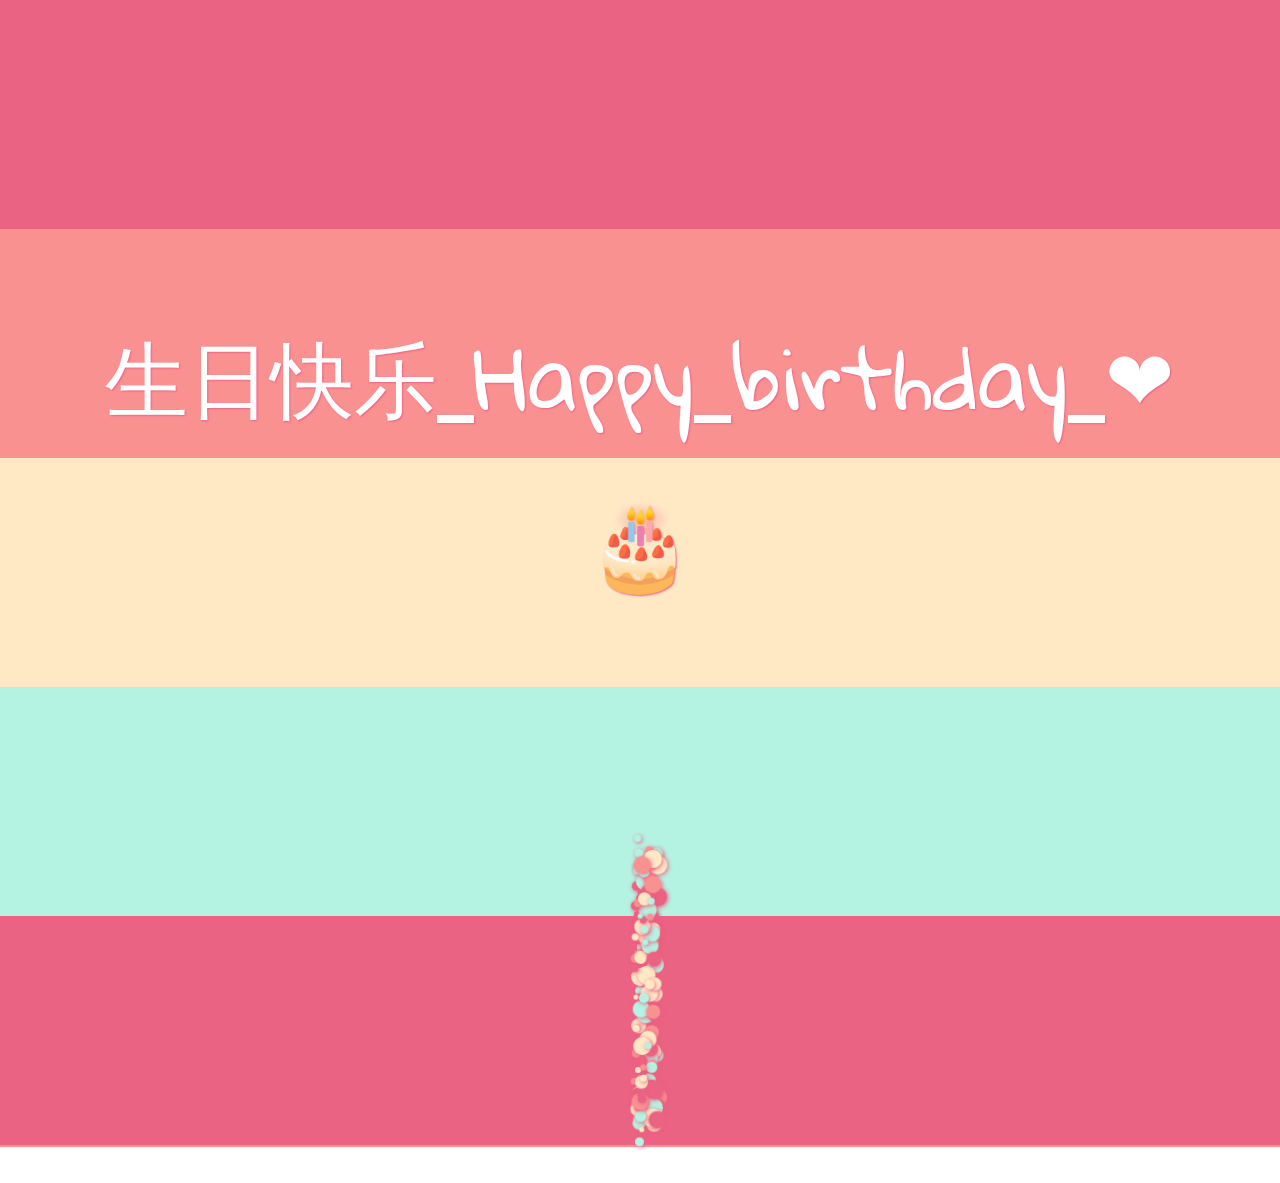
<file: index.html>
<!--
 * @Author: your name
 * @Date: 2021-05-13 13:53:15
 * @LastEditTime: 2021-05-13 13:54:41
 * @LastEditors: Please set LastEditors
 * @Description: In User Settings Edit
 * @FilePath: \HTML5庆祝生日蛋糕烟花特效\index.html
-->
<!DOCTYPE html>
<html lang="en">
  <head>
    <meta charset="UTF-8" />
    <title>年年的画</title>
    <link href="static/css/zzsc.css" rel="stylesheet" />
    <meta name="viewport" content="width=device-width, initial-scale=1" />

    <link rel="stylesheet" href="static/css/style.css" />
  </head>

  <body>
    <a href="main.html" data-splitting>生日快乐 Happy birthday ❤<br />🎂</a>

    <script src="static/js/splitting.min.js"></script>
    <script src="static/js/script.js"></script>
  </body>
</html>
</file>
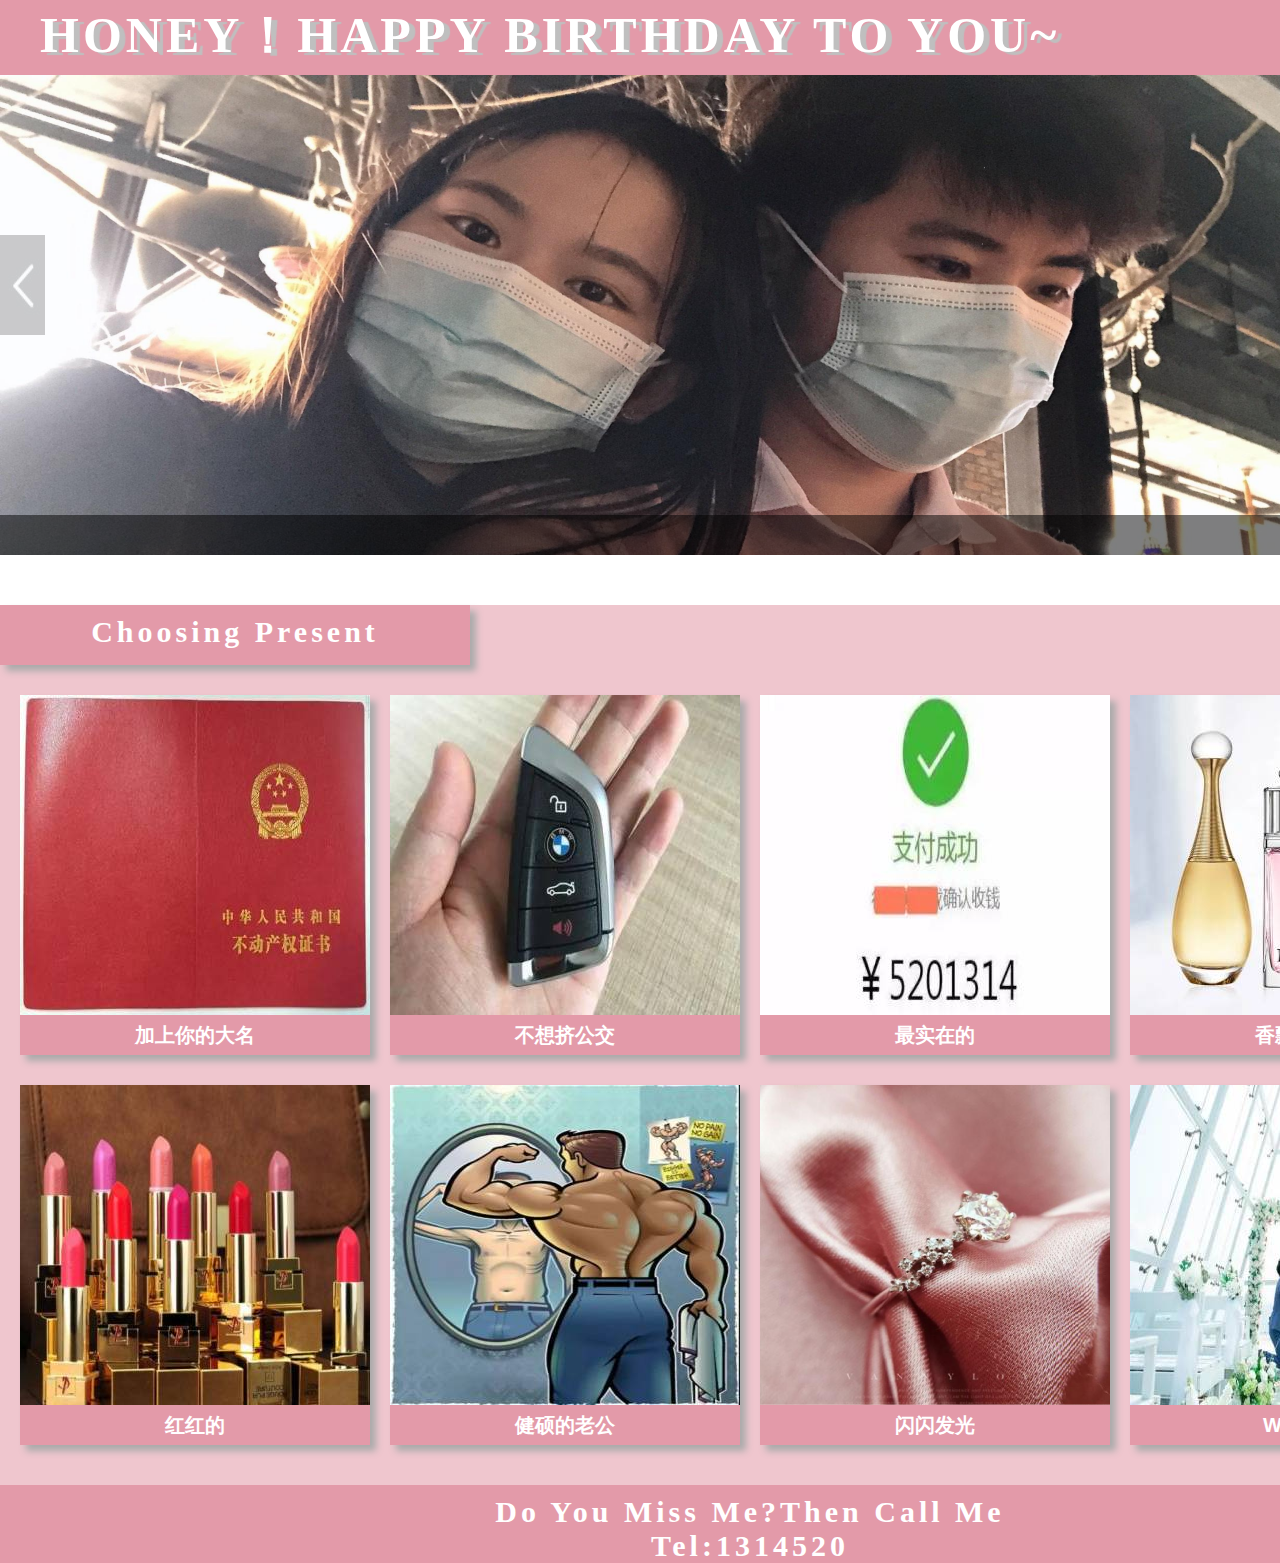
<file: present.html>
<!doctype html>
<html>
<head>
<meta charset="utf-8">
<meta http-equiv="X-UA-Compatible" content="IE=edge">
<meta name="viewport" content="width=device-width, initial-scale=1">
<title>年年的画</title>
<link href="css/style.css" rel="stylesheet" type="text/css">
<script type="text/javascript" src="javascript/jquery-3.6.0.min.js"></script>
<script type="text/javascript" src="javascript/slider-H5.js"></script>
</head>
</html>
<body>
	<div class="container">
		<header class="header">
   		<h1 class="logo" style="font-weight:bolder;">HONEY！HAPPY BIRTHDAY TO YOU~</h1>
  		</header>
  		<div class="focus" id="focus">
     		<ul>
        		<li><a href="#" target="_blank"><img src="images/banner_1.png" alt="" /></a></li>
        		<li><a href="#" target="_blank"><img src="images/banner_2.png" alt="" /></a></li>
        		<li><a href="#" target="_blank"><img src="images/banner_3.png" alt="" /></a></li><span style="white-space:pre">
     		</ul>
    	</div>
    	<div class="list" style="width:1500px;height:880px;background-color:#EFC6CE ;">
    		<div class="da">
    			<div class="biaoti">
    				<span>Choosing Present</span>
    			</div>
    		</div>
    		<div class="zhengwen">
    			<div class="goods">
    				<div class="goods_img">
    					<img src="images/present/1.jpg">
    				</div>
    				<div class="goods_biaoti">
    					<button href="" class="dianji" onclick="dianwo()">加上你的大名</button>
  						<div style="display: none;" class="zhezhao" id='zhezhao'>
   							<div class="tankuang">
   								<div id="toubu">
     								<button id="toubu-right" onclick="hidder()">X</button>
    							</div>
    							<img style="position: relative;top: 50%;left: 50%;transform: translate(-50%,-50%);" src="images/emo/1.png">
   							</div>
  						</div>
    				</div>
    			</div>
    			<div class="goods">
    				<div class="goods_img">
    					<img src="images/present/2.jpg">
    				</div>
    				<div class="goods_biaoti">
    					<button href="" class="dianji" onclick="dianwo2()">不想挤公交</button>
  						<div style="display: none;" class="zhezhao" id='zhezhao2'>
   							<div class="tankuang">
   								<div id="toubu">
     								<button id="toubu-right" onclick="hidder2()">X</button>
    							</div>
    							<img style="position: relative;top: 50%;left: 50%;transform: translate(-50%,-50%);" src="images/emo/2.png">
   							</div>
  						</div>
    				</div>
    			</div>
    			<div class="goods">
    				<div class="goods_img">
    					<img src="images/present/3.jpg">
    				</div>
    				<div class="goods_biaoti">
    					<button href="" class="dianji" onclick="dianwo3()">最实在的</button>
  						<div style="display: none;" class="zhezhao" id='zhezhao3'>
   							<div class="tankuang">
   								<div id="toubu">
     								<button id="toubu-right" onclick="hidder3()">X</button>
    							</div>
    							<img style="position: relative;top: 50%;left: 50%;transform: translate(-50%,-50%);" src="images/emo/3.png">
   							</div>
  						</div>
    				</div>
    			</div>
    			<div class="goods">
    				<div class="goods_img">
    					<img src="images/present/4.jpg">
    				</div>
    				<div class="goods_biaoti">
    					<button href="" class="dianji" onclick="dianwo4()">香飘飘一哈</button>
  						<div style="display: none;" class="zhezhao" id='zhezhao4'>
   							<div class="tankuang">
   								<div id="toubu">
     								<button id="toubu-right" onclick="hidder4()">X</button>
    							</div>
    							<img style="position: relative;top: 50%;left: 50%;transform: translate(-50%,-50%);" src="images/emo/4.png">
   							</div>
  						</div>
    				</div>
    			</div>
    			<div class="goods">
    				<div class="goods_img">
    					<img src="images/present/5.jpg">
    				</div>
    				<div class="goods_biaoti">
    					<button href="" class="dianji" onclick="dianwo5()">红红的</button>
  						<div style="display: none;" class="zhezhao" id='zhezhao5'>
   							<div class="tankuang">
   								<div id="toubu">
     								<button id="toubu-right" onclick="hidder5()">X</button>
    							</div>
    							<img style="position: relative;top: 50%;left: 50%;transform: translate(-50%,-50%);" src="images/emo/5.png">
   							</div>
  						</div>
    				</div>
    			</div>
    			<div class="goods">
    				<div class="goods_img">
    					<img src="images/present/6.jpg">
    				</div>
    				<div class="goods_biaoti">
    					<button href="" class="dianji" onclick="dianwo6()">健硕的老公</button>
  						<div style="display: none;" class="zhezhao" id='zhezhao6'>
   							<div class="tankuang">
   								<div id="toubu">
     								<button id="toubu-right" onclick="hidder6()">X</button>
    							</div>
    							<img style="position: relative;top: 50%;left: 50%;transform: translate(-50%,-50%);" src="images/emo/6.png">
   							</div>
  						</div>
    				</div>
    			</div>
    			<div class="goods">
    				<div class="goods_img">
    					<img src="images/present/7.jpg">
    				</div>
    				<div class="goods_biaoti">
    					<button href="" class="dianji" onclick="dianwo7()">闪闪发光</button>
  						<div style="display: none;" class="zhezhao" id='zhezhao7'>
   							<div class="tankuang">
   								<div id="toubu">
     								<button id="toubu-right" onclick="hidder7()">X</button>
    							</div>
    							<img style="position: relative;top: 50%;left: 50%;transform: translate(-50%,-50%);" src="images/emo/7.png">
   							</div>
  						</div>
    				</div>
    			</div>
    			<div class="goods">
    				<div class="goods_img">
    					<img src="images/present/8.jpg">
    				</div>
    				<div class="goods_biaoti">
    					<button href="" class="dianji" onclick="dianwo8()">Wedding</button>
  						<div style="display: none;" class="zhezhao" id='zhezhao8'>
   							<div class="tankuang">
   								<div id="toubu">
     								<button id="toubu-right" onclick="hidder8()">X</button>
    							</div>
    							<img style="position: relative;top: 50%;left: 50%;transform: translate(-50%,-50%);" src="images/emo/8.png">
   							</div>
  						</div>
    				</div>
    			</div>
    		</div>
   		</div>
   		<div class="foot">
    		<span>Do You Miss Me?Then Call Me</br>
    		Tel:1314520</span>
   		</div>
	</div>
</body>
</file>
<file: static/css/zzsc.css>
/* latin */

@font-face {
    font-family: 'Gloria Hallelujah';
    font-style: normal;
    font-weight: 400;
    font-display: swap;
    src: local('Gloria Hallelujah'), local('GloriaHallelujah'), url(../fonts/lyjydhv3kuk9bmv96eiswt9dibw-mis11zm.woff2) format('woff2');
    unicode-range: U+0000-00FF, U+0131, U+0152-0153, U+02BB-02BC, U+02C6, U+02DA, U+02DC, U+2000-206F, U+2074, U+20AC, U+2122, U+2191, U+2193, U+2212, U+2215, U+FEFF, U+FFFD;
}
</file>
<file: static/css/style.css>
@charset "UTF-8";
body {
    display: grid;
    place-items: center;
    height: 100vh;
    overflow: hidden;
    font-family: 'Gloria Hallelujah', cursive;
    background: linear-gradient(#eb6383 25%, #fa9191 25% 50%, #ffe9c5 50% 75%, #b4f2e1 75%);
}

a {
    font-size: 6.5vw;
    text-align: center;
    color: white;
    text-shadow: 1px 1px 2px #eb6383;
}

.char,
.word {
    display: inline-block;
}

.splitting .char {
    animation: slide-in 1s cubic-bezier(0.17, 0.84, 0.4, 1.49) both;
    animation-delay: calc(30ms * var(--char-index));
}

[data-word="🎂"] .char {
    display: inline;
}

.splitting [data-word="🎂"] {
    animation: bump-in 1s cubic-bezier(0.17, 0.84, 0.4, 1.49) both;
    animation-delay: 1s;
}

@keyframes slide-in {
    0% {
        transform: scale(2) rotate(60deg);
        opacity: 0;
    }
}

@keyframes bump-in {
    0% {
        transform: scale(0);
        opacity: 0;
    }
}

particule {
    position: absolute;
    top: 0;
    left: 0;
    border-radius: 50%;
    width: 30px;
    height: 30px;
    box-shadow: 1px 1px 4px #eb6383;
}
</file>
<file: css/style.css>
@charset "UTF-8";
*{
	margin: 0;
	padding: 0;
}
/* Body */

body {
	font-family: Cambria, "Hoefler Text", "Liberation Serif", Times, "Times New Roman", serif;
	background-color: #FFFFFF;
	margin: 0;
	padding: 0;
}
/* Container */
.container {
	width: 1500px;
	margin-left: auto;
	margin-right: auto;
	background-color: #FFFFFF;
}
/* Header */
.header {
	width: 100%;
	height: 75px;
	background-color: #E39AA9;
}
.logo {
    color: #fff;
    font-weight: bolder;
    margin-left: 40px;
    letter-spacing: 4px;
    margin-right: auto;
    padding-top: 15px;
    font-size: 50px;
    line-height: 40px;
    font-family: 微软雅黑;
    text-shadow:6px 3px 1px #BFBFBF
}
#focus{width:1500px;height:480px;overflow:hidden;position:relative;float: left;}
#focus ul{height:480px;position:absolute;}
#focus ul li{float:left;width:1500px;height:480px;overflow:hidden;position:relative;background:#000;}
#focus ul li div{position:absolute;overflow:hidden;}
#focus .btnBg{position:absolute;width:1500px;height:40px;left:0;bottom:0;background:#000;}
#focus .btn{position:absolute;width:1500px;height:10px;padding:16px 10px;right:0;bottom:0;text-align:right;}
#focus .btn span{display:inline-block;_display:inline;_zoom:1;width:25px;height:10px;_font-size:0;margin-left:5px;cursor:pointer;background:#fff;}
#focus .btn span.on{background:#fff;}
#focus .preNext{width:45px;height:100px;position:absolute;top:160px;cursor:pointer;}
#focus .pre{left:0;background:url(../images/pre.jpg) no-repeat 0 0}
#focus .next{right:0;background-position:right top;background:url(../images/next.jpg) no-repeat 0 0}
.list{
	width: 1500px;
	height: 480px;
	position: relative;
	float: left;
	margin-top: 50px;
}
.fang1{
	background-color: #EFC6CE;
	width:470px ;
	height: 480px;
	float: left;
	border: 1px solid #BFBFBF;
	box-shadow: 6px 6px 7px #aaaaaa;
}
.fang1 input{
	float: left;
	margin-left:50px;
	margin-top: 40px;
	text-align: center;
	display: block;
}
.fang1 input:hover{
	transform: translateY(-10px);
}
.fang2{
	background-color: #EFC6CE;
	width:470px ;
	height: 480px;
	float: left;
	margin-left: 42px;
	border: 1px solid #BFBFBF;
	box-shadow: 6px 6px 7px #aaaaaa;
}
.fang2 a img{
	float: left;
	margin-left:50px;
	margin-top: 30px;
	text-align: center;
	display: block;
}
.fang2 a img:hover{
	transform: translateY(-10px);
}
.fang3{
	background-color: #EFC6CE;
	width:470px ;
	height: 480px;
	float: left;
	margin-left: 42px;
	border: 1px solid #BFBFBF;
	box-shadow: 6px 6px 7px #aaaaaa;
}
.fang3 a img{
	float: left;
	margin-left:55px;
	margin-top: 25px;
	text-align: center;
	display: block;
}
.fang3 a img:hover{
	transform: translateY(-10px);
}
.biaoti{
	background-color: #E39AA9;
	width:470px ;
	height: 60px;
	float: left;
	box-shadow: 6px 6px 7px #aaaaaa;
}
.biaoti span{
	color: #fff;
	margin-left: auto;
	margin-right: auto;
    font-weight: bolder;
    letter-spacing: 4px;
    font-size: 30px;
    text-align: center;
    font-family: 微软雅黑;
    display: block;
    margin-top: 10px;
}


.foot{
	background-color: #E39AA9;
	width: 1500px;

	position: relative;
	float: left;

}
.foot span{
	color: #fff;
	margin-left: auto;
	margin-right: auto;
    font-weight: bolder;
    letter-spacing: 4px;
    font-size: 30px;
    text-align: center;
    font-family: 微软雅黑;
    display: block;
    margin-top: 10px;
}
.da{
	width:1500px ;
	height: 60px;
	float: left;
}
.zhengwen{
	float: left;
	width:1500px ;
	height: 60px;
	display: block;
}


.goods{
	width: 350px;
	height: 360px;
	float: left;
	margin-left: 20px;
	margin-top: 30px;
	box-shadow: 6px 6px 7px #aaaaaa;
}
.goods_img{
	height: 320px;
}
.dianji{
	height: 40px;
	width: 350px;
	background-color: #E39AA9;
	text-align: center;
	display: flex;
	justify-content:center;
	align-items:center;
	font-size: 20px;
	font-weight: bolder;
	color: white;
	border-style:none
}
.dianji:hover{
	color: gray;
}
.zhezhao{
    position: fixed;
    left: 0px;
    top: 0px;
    width: 100%;
    height: 100%;
}

.tankuang{
    position: relative;
   
    width: 50%;
    height: 80%;
    border-radius: 5px;
    margin: 5% 28%;
}
#toubu{
    height: 40px;
}
#toubu-right{
    position: absolute;
    width: 25px;
    height: 25px;
    border-radius: 5px;
    background: red;
    color: #fff;
    right: 5px;
    top: 5px;
    text-align: center;
    border:1px solid red
}
.view{
	width: 1500px;
	height: 500px;
	background-color: #EFC6CE;
	float: left;
	margin-top: 50px;
}
</file>
